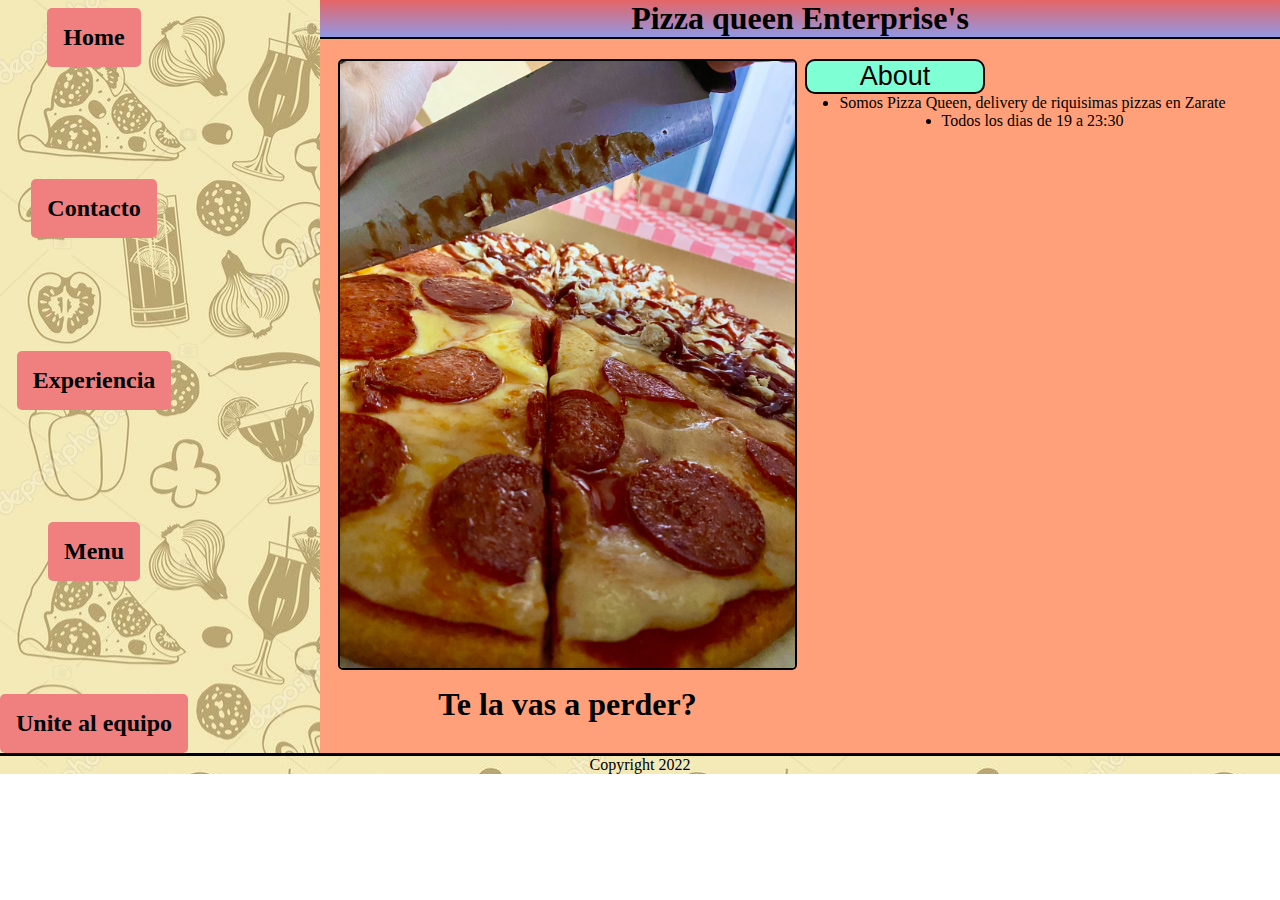
<file: index.html>
<!DOCTYPE html>
<html lang="en">
<head>
    <meta charset="UTF-8">
    <meta http-equiv="X-UA-Compatible" content="IE=edge">
    <meta name="viewport" content="width=device-width, initial-scale=1.0">
    <meta name="description" content="Pizzas de verdad,lamejor calidad al mejor precio.No te comas el verso.">
    <meta name="keywords" content="Pizzas">
    <link href="https://cdn.jsdelivr.net/npm/bootstrap@5.1.3/dist/css/bootstrap.min.css" rel="stylesheet" integrity="sha384-1BmE4kWBq78iYhFldvKuhfTAU6auU8tT94WrHftjDbrCEXSU1oBoqyl2QvZ6jIW3" crossorigin="anonymous">
    <link href="./estilos/style.css" rel="stylesheet">
    <title>Pizza Queen</title>
</head>
<body>
    <header class="header">
        <h1>Pizza queen Enterprise's</h1>
    </header>
    <nav class="nav">
        <ul>
            <li>
                <a href="index.html">Home</a>
            </li>
            <li>
                <a href="./sections/contacto.html">Contacto</a>
            </li>
            <li>
                <a href="./sections/experiencia.html">Experiencia</a>
            </li>
            <li>
                <a href="./sections/menu.html">Menu</a>
            </li>
            <li>
                <a href="./sections/trabajo.html">Unite al equipo</a>
            </li>
        </ul>
    </nav>
    <section class="section" id="sectionHome">
        <div class="dropdown">
            <button class="btn btn-secondary dropdown-toggle w-75 pe-5 ms-5" type="button" id="dropdownMenu2" data-bs-toggle="dropdown" aria-expanded="false">
              About
            </button>
            <ul class="dropdown-menu" aria-labelledby="dropdownMenu2">
              <li><p class="dropdown-item">Somos Pizza Queen, delivery de riquisimas pizzas en Zarate</p> </li>
              <li><p class="dropdown-item">Todos los dias de 19 a 23:30</p></li>
            </ul>
          </div>
        <figure id="figureHome">
            <img src="./img/pizza.jpeg" id="imgHome" >
            <figcaption id="fcHome" >Te la vas a perder?</figcaption>
        </figure>
    </section>
    <footer class="footer">
        Copyright 2022
    </footer>
    <script src="https://cdn.jsdelivr.net/npm/bootstrap@5.1.3/dist/js/bootstrap.bundle.min.js" integrity="sha384-ka7Sk0Gln4gmtz2MlQnikT1wXgYsOg+OMhuP+IlRH9sENBO0LRn5q+8nbTov4+1p" crossorigin="anonymous"></script>
</body>
</html>
</file>
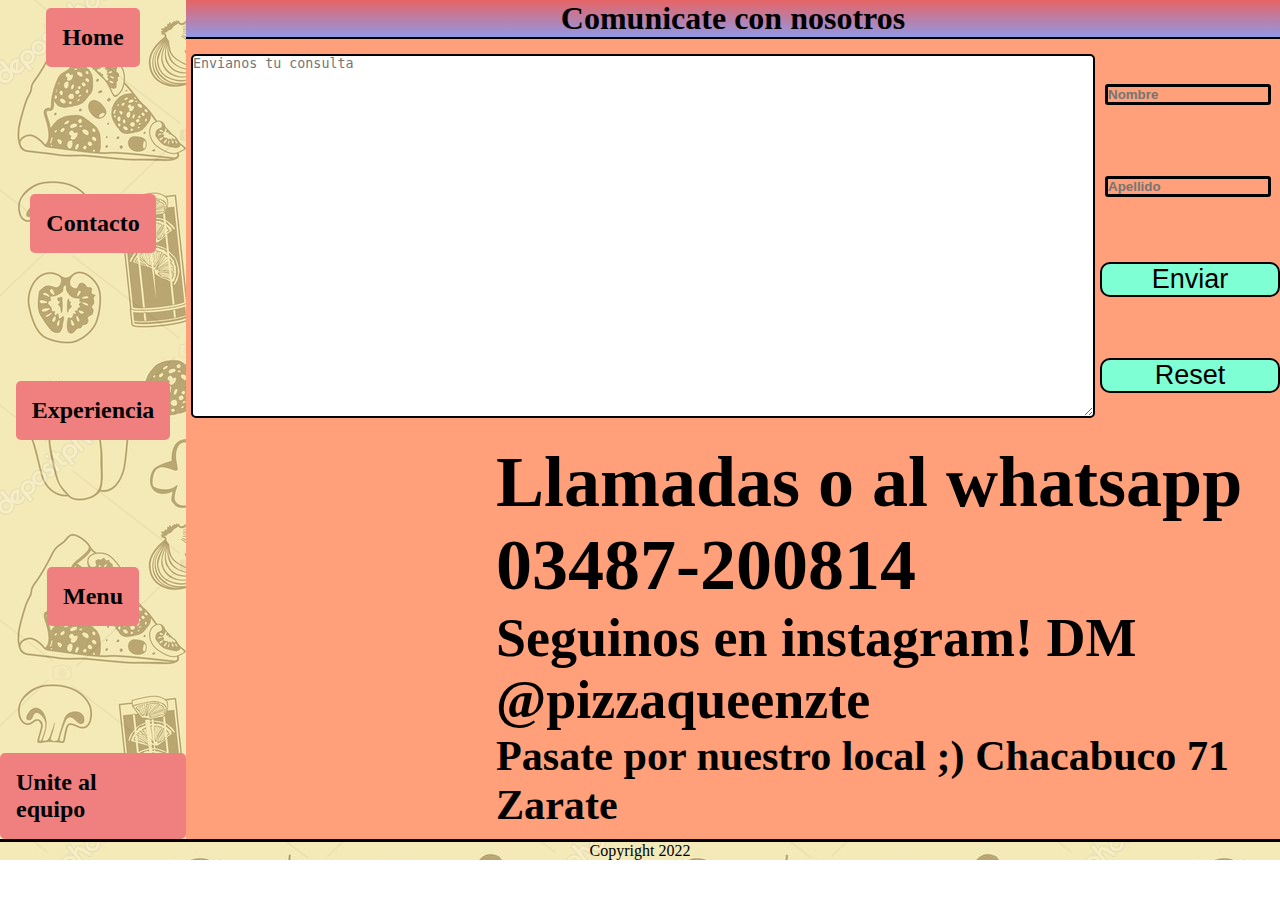
<file: sections/contacto.html>
<!DOCTYPE html>
<html lang="en">
<head>
    <meta charset="UTF-8">
    <meta http-equiv="X-UA-Compatible" content="IE=edge">
    <meta name="viewport" content="width=device-width, initial-scale=1.0">
    <meta name="description" content="Pizzas de verdad,lamejor calidad al mejor precio.No te comas el verso.">
    <meta name="keywords" content="Contactanos">
    <link href="https://cdn.jsdelivr.net/npm/bootstrap@5.1.3/dist/css/bootstrap.min.css" rel="stylesheet" integrity="sha384-1BmE4kWBq78iYhFldvKuhfTAU6auU8tT94WrHftjDbrCEXSU1oBoqyl2QvZ6jIW3" crossorigin="anonymous">
    <link href="../estilos/style.css" rel="stylesheet">
    <title>Contacto</title>
</head>
<body>
    <header class="header">
        <h1>Comunicate con nosotros</h1>
    </header>    
    <nav class="nav">
        <ul>
            <li>
                <a href="../index.html">Home</a>
            </li>
            <li>
                <a href="./contacto.html">Contacto</a>
            </li>
            <li>
                <a href="./experiencia.html">Experiencia</a>
            </li>
            <li>
                <a href="./menu.html">Menu</a>
            </li>
            <li>
                <a href="./trabajo.html">Unite al equipo</a>
            </li>
        </ul>
    </nav>
    <section class="section">
        <form method="get" id="formContacto">
            <input type="text" name="nombre" placeholder="Nombre" class="inputN">
            <input type="text" name="apellido" placeholder="Apellido" class="inputA">
            <textarea class="textA" placeholder="Envianos tu consulta"></textarea>
            <button class="buttonEnviar" type="submit">Enviar</button>
            <button class="buttonReset" type="reset">Reset</button>
        </form><br>
        <article id="articleContacto" class="container">
            <h1 id="llamadas" class="ms-5">Llamadas o al whatsapp <span class="badge bg-secondary col-lg-6 ms-5 " >03487-200814</span></h1>
            <h2 id="seguinos" class="ms-5">Seguinos en instagram! <span class="badge bg-secondary col-lg-6 ms-5">DM @pizzaqueenzte</span></h2>
            <h3 id="pasate" class="ms-5">Pasate por nuestro local ;) <span class="badge bg-secondary col-lg-6 ms-5">Chacabuco 71 Zarate</span></h3>
            <iframe src="https://www.google.com/maps/embed?pb=!1m18!1m12!1m3!1d3304.0572316392477!2d-59.02472518513869!3d-34.09367428059463!2m3!1f0!2f0!3f0!3m2!1i1024!2i768!4f13.1!3m3!1m2!1s0x95bb0b66128c8601%3A0xdc03bee13bd90102!2sCSA%2C%20Chacabuco%2071%2C%20B2800%20Z%C3%A1rate%2C%20Provincia%20de%20Buenos%20Aires!5e0!3m2!1ses-419!2sar!4v1651263420605!5m2!1ses-419!2sar" width="300" height="300" style="border:0;" allowfullscreen="" loading="lazy" referrerpolicy="no-referrer-when-downgrade"></iframe>
        </article>   
    </section>
    <footer class="footer">
        Copyright 2022
    </footer>
    <script src="https://cdn.jsdelivr.net/npm/bootstrap@5.1.3/dist/js/bootstrap.bundle.min.js" integrity="sha384-ka7Sk0Gln4gmtz2MlQnikT1wXgYsOg+OMhuP+IlRH9sENBO0LRn5q+8nbTov4+1p" crossorigin="anonymous"></script>
</body>
</html>
</file>
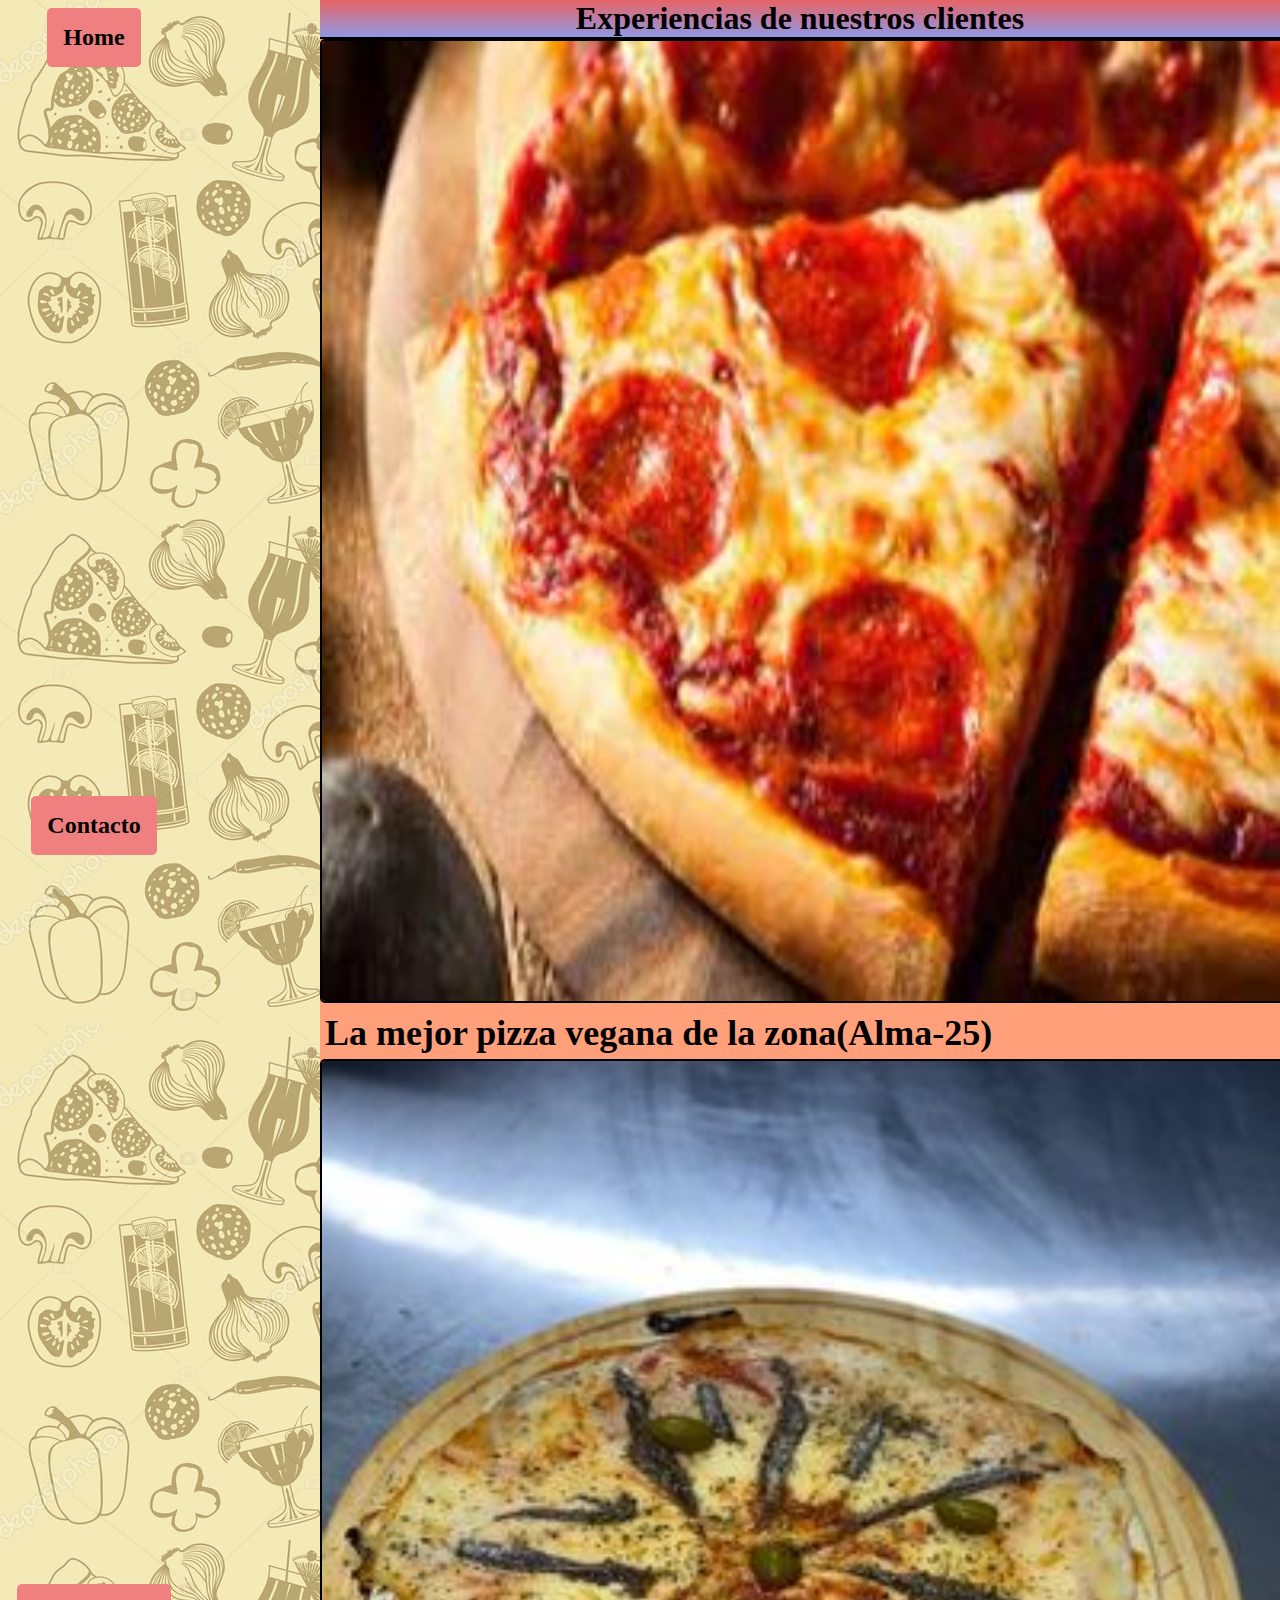
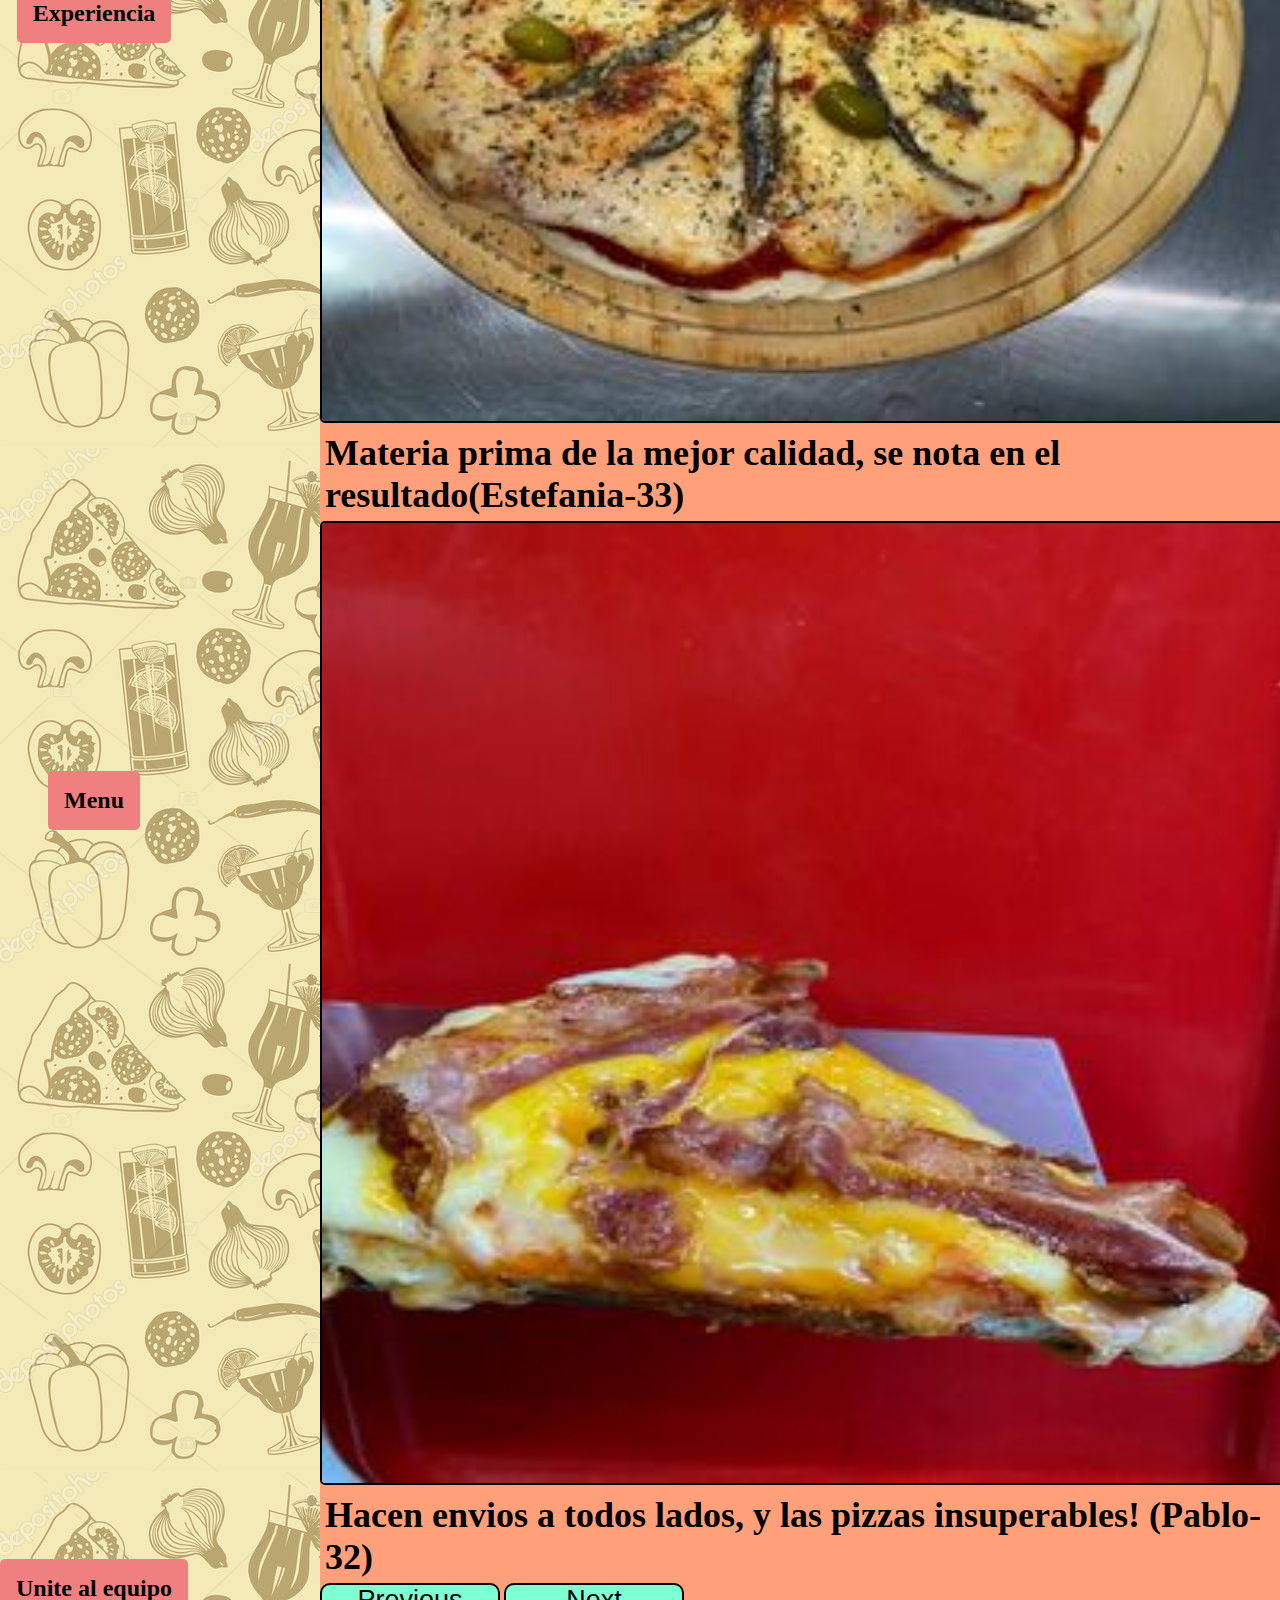
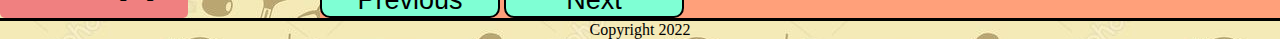
<file: sections/experiencia.html>
<!DOCTYPE html>
<html lang="en">
<head>
    <meta charset="UTF-8">
    <meta http-equiv="X-UA-Compatible" content="IE=edge">
    <meta name="viewport" content="width=device-width, initial-scale=1.0">
    <meta name="description" content="Pizzas de verdad,lamejor calidad al mejor precio.No te comas el verso.">
    <meta name="keywords" content="Clientes">
    <link href="https://cdn.jsdelivr.net/npm/bootstrap@5.1.3/dist/css/bootstrap.min.css" rel="stylesheet" integrity="sha384-1BmE4kWBq78iYhFldvKuhfTAU6auU8tT94WrHftjDbrCEXSU1oBoqyl2QvZ6jIW3" crossorigin="anonymous">
    <link href="../estilos/style.css" rel="stylesheet">
    <title>Experiencias</title>
</head>
<body>
    <header class="header">
        <h1>Experiencias de nuestros clientes</h1>
    </header>    
    <nav class="nav">
        <ul>
            <li>
                <a href="../index.html">Home</a>
            </li>
            <li>
                <a href="./contacto.html">Contacto</a>
            </li>
            <li>
                <a href="./experiencia.html">Experiencia</a>
            </li>
            <li>
                <a href="./menu.html">Menu</a>
            </li>
            <li>
                <a href="./trabajo.html">Unite al equipo</a>
            </li>
        </ul>
    </nav>  
    <section class="section container"> 
        <div id="carouselExampleControls" class="carousel slide mt-3 mb-3" data-bs-ride="carousel">
            <div class="carousel-inner">
              <div class="carousel-item active">
                <img src="../img/pizza2.jpeg" class="d-block w-50 carousel2 mx-auto" alt="pizza2">
                <figcaption class="figEx text-center">La mejor pizza vegana de la zona(Alma-25)</figcaption>
              </div>
              <div class="carousel-item row">
                <img src="../img/pizza3.jpeg" class="d-block w-50 carousel2 mx-auto" alt="pizza3">
                <figcaption class="figEx text-center" >Materia prima de la mejor calidad, se nota en el resultado(Estefania-33)</figcaption>
              </div>
              <div class="carousel-item row">
                <img src="../img/pizza4.jpeg" class="d-block w-50 carousel2 mx-auto" alt="pizza4">
                <figcaption class="figEx text-center" >Hacen envios a todos lados, y las pizzas insuperables! (Pablo-32)</figcaption>
              </div>
            </div>
            <button class="carousel-control-prev bg-dark" type="button" data-bs-target="#carouselExampleControls" data-bs-slide="prev">
              <span class="carousel-control-prev-icon" aria-hidden="true"></span>
              <span class="visually-hidden">Previous</span>
            </button>
            <button class="carousel-control-next bg-dark" type="button" data-bs-target="#carouselExampleControls" data-bs-slide="next">
              <span class="carousel-control-next-icon" aria-hidden="true"></span>
              <span class="visually-hidden">Next</span>
            </button>
          </div>
    </section>
    <footer class="footer"> 
        Copyright 2022
    </footer>
    <script src="https://cdn.jsdelivr.net/npm/bootstrap@5.1.3/dist/js/bootstrap.bundle.min.js" integrity="sha384-ka7Sk0Gln4gmtz2MlQnikT1wXgYsOg+OMhuP+IlRH9sENBO0LRn5q+8nbTov4+1p" crossorigin="anonymous"></script>
</body>
</html>
</file>
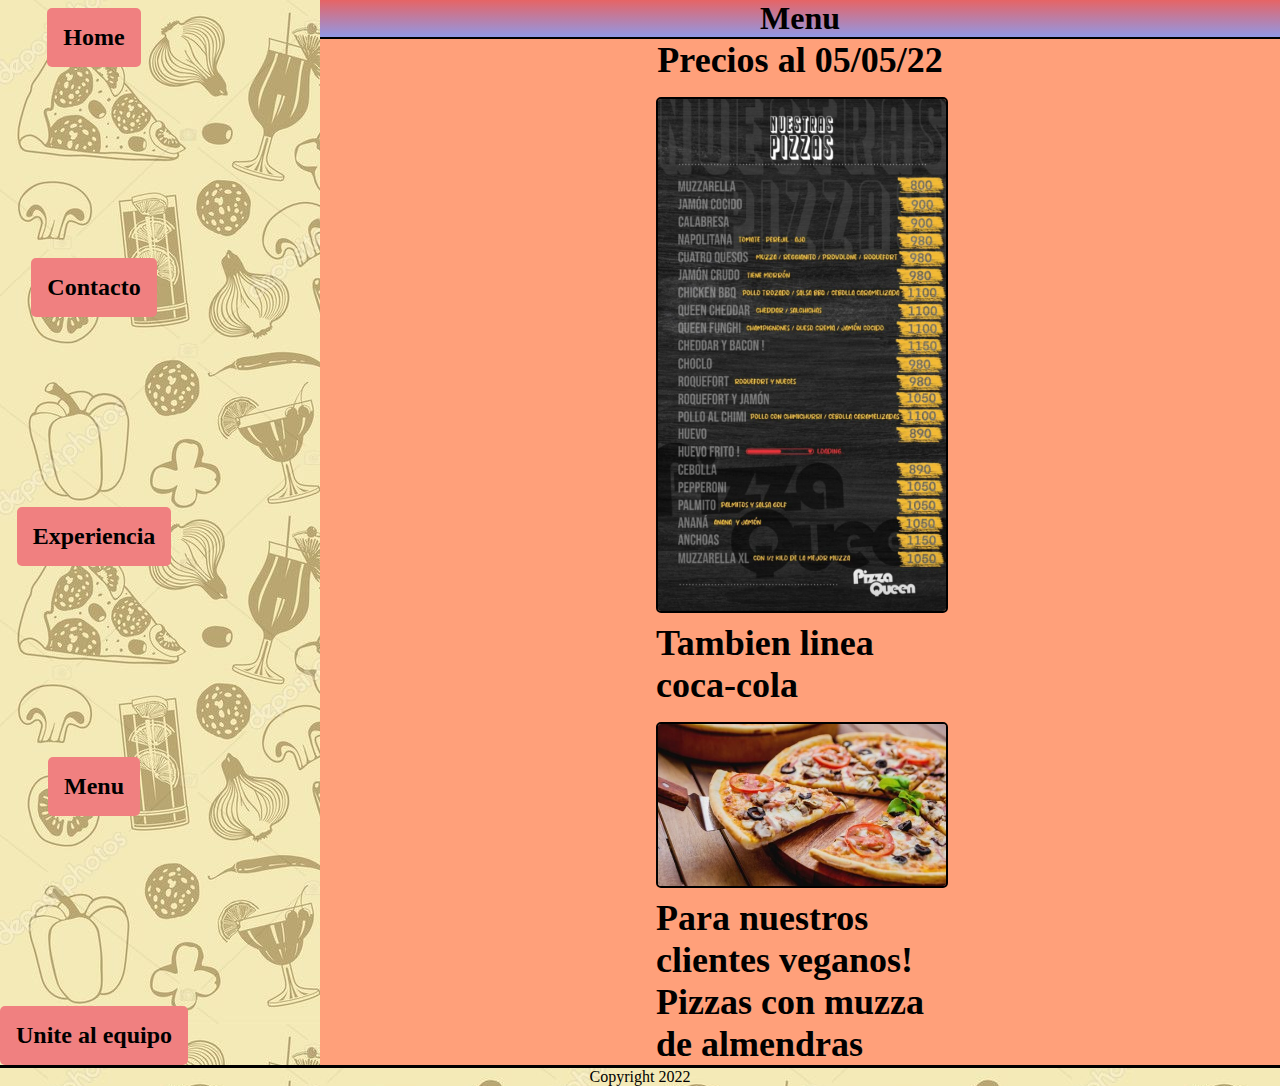
<file: sections/menu.html>
<!DOCTYPE html>
<html lang="en">
<head>
    <meta charset="UTF-8">
    <meta http-equiv="X-UA-Compatible" content="IE=edge">
    <meta name="viewport" content="width=device-width, initial-scale=1.0">
    <meta name="description" content="Pizzas de verdad,lamejor calidad al mejor precio.No te comas el verso.">
    <meta name="keywords" content="Menu">
    <link href="https://cdn.jsdelivr.net/npm/bootstrap@5.1.3/dist/css/bootstrap.min.css" rel="stylesheet" integrity="sha384-1BmE4kWBq78iYhFldvKuhfTAU6auU8tT94WrHftjDbrCEXSU1oBoqyl2QvZ6jIW3" crossorigin="anonymous">
    <link href="../estilos/style.css" rel="stylesheet">
    <title>Menu</title>
</head>
<body>
    <header class="header">
        <h1>Menu</h1>
    </header>    
    <nav class="nav">
        <ul>
            <li>
                <a href="../index.html">Home</a>
            </li>
            <li>
                <a href="./contacto.html">Contacto</a>
            </li>
            <li>
                <a href="./experiencia.html">Experiencia</a>
            </li>
            <li>
                <a href="./menu.html">Menu</a>
            </li>
            <li>
                <a href="./trabajo.html">Unite al equipo</a>
            </li>
        </ul>
    </nav>
    <section id="sectionMenu" class="container"> 
        <p>Precios al 05/05/22</p>
        <div class="row">
            <div class="card mx-5 mb-5" style="width: 18rem;">
                <img src="../img/menu.jpeg" class="card-img-top" id="imgMenu" alt="menu">
                <div class="card-body">
                  <p class="card-text">Tambien linea coca-cola</p>
                </div>
            </div>
            <div class="card mx-5 mb-5" style="width: 18rem;">
                <img src="../img/pizza-napolitana-sin-gluten.jpg" class="card-img-top" alt="video">
                <div class="card-body">
                  <p class="card-text">Para nuestros clientes veganos! Pizzas con muzza de almendras</p>
                </div>
            </div>
        </div>
    </section>
    <footer class="footer">
        Copyright 2022
    </footer>
    <script src="https://cdn.jsdelivr.net/npm/bootstrap@5.1.3/dist/js/bootstrap.bundle.min.js" integrity="sha384-ka7Sk0Gln4gmtz2MlQnikT1wXgYsOg+OMhuP+IlRH9sENBO0LRn5q+8nbTov4+1p" crossorigin="anonymous"></script>
</body>
</html>
</file>
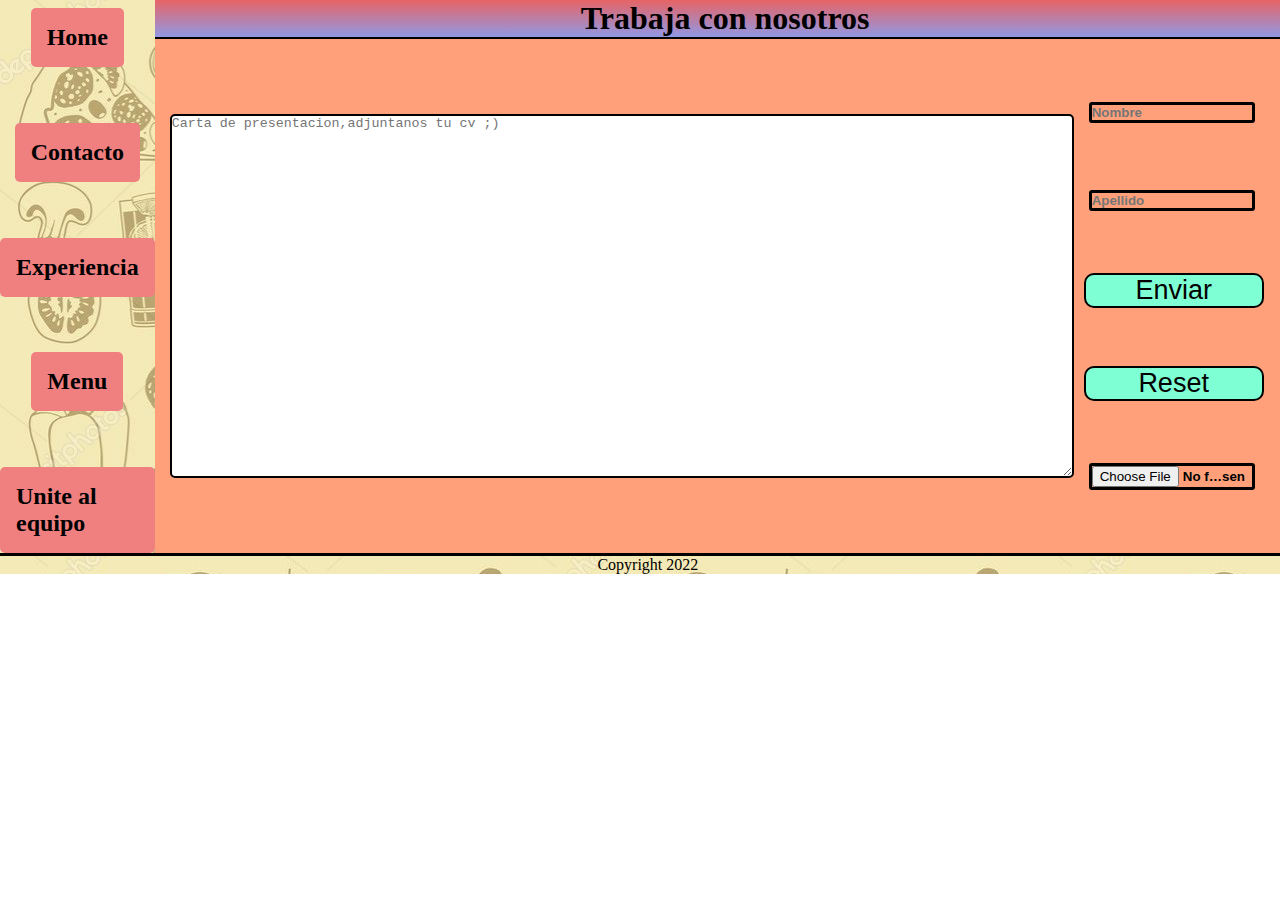
<file: sections/trabajo.html>
<!DOCTYPE html>
<html lang="en">
<head>
    <meta charset="UTF-8">
    <meta http-equiv="X-UA-Compatible" content="IE=edge">
    <meta name="viewport" content="width=device-width, initial-scale=1.0">
    <meta name="description" content="Pizzas de verdad,lamejor calidad al mejor precio.No te comas el verso.">
    <meta name="keywords" content="Empleo">
    <link href="https://cdn.jsdelivr.net/npm/bootstrap@5.1.3/dist/css/bootstrap.min.css" rel="stylesheet" integrity="sha384-1BmE4kWBq78iYhFldvKuhfTAU6auU8tT94WrHftjDbrCEXSU1oBoqyl2QvZ6jIW3" crossorigin="anonymous">
    <link href="../estilos/style.css" rel="stylesheet">
    <title>Unite al equipo</title>
</head>
<body>
    <header class="header">
        <h1>Trabaja con nosotros</h1>
    </header>
    <nav class="nav">
        <ul>
            <li>
                <a href="../index.html">Home</a>
            </li>
            <li>
                <a href="./contacto.html">Contacto</a>
            </li>
            <li>
                <a href="./experiencia.html">Experiencia</a>
            </li>
            <li>
                <a href="./menu.html">Menu</a>
            </li>
            <li>
                <a href="./trabajo.html">Unite al equipo</a>
            </li>
        </ul>
    </nav>
    <section class="section">
        <form method="get" id="formTrabajo">
            <input type="text" name="nombre" placeholder="Nombre" class="inputN">
            <input type="text" name="apellido" placeholder="Apellido" class="inputA">
            <input type="file" id="enviar">
            <textarea placeholder="Carta de presentacion,adjuntanos tu cv ;)" id="textC"></textarea>
            <button type="button" class="btn btn-dark buttonEnviar w-75 pb-3">Enviar</button>
            <button type="reset" class="btn btn-dark buttonReset w-75 pb-3">Reset</button>
        </form>
    </section>
    <footer class="footer">
        Copyright 2022
    </footer>
    <script src="https://cdn.jsdelivr.net/npm/bootstrap@5.1.3/dist/js/bootstrap.bundle.min.js" integrity="sha384-ka7Sk0Gln4gmtz2MlQnikT1wXgYsOg+OMhuP+IlRH9sENBO0LRn5q+8nbTov4+1p" crossorigin="anonymous"></script>
</body>
</html>
</file>
<file: estilos/style.css>
nav {
  display: block;
  background-image: url(../img/fondo1.jpg);
}

nav ul {
  list-style: none;
}

nav ul li {
  display: -webkit-box;
  display: -ms-flexbox;
  display: flex;
  -webkit-box-pack: justify;
      -ms-flex-pack: justify;
          justify-content: space-between;
}

nav ul li a {
  text-decoration: none;
  background-color: lightcoral;
  font-size: 1.5rem;
  border-radius: 5px;
  font-weight: bold;
  color: #000;
  padding: 1rem;
  margin-top: 0.5rem;
}

nav ul li a:hover {
  background-color: aqua;
}

footer {
  background-image: url(../img/fondo1.jpg);
  display: -webkit-box;
  display: -ms-flexbox;
  display: flex;
  -webkit-box-align: center;
      -ms-flex-align: center;
          align-items: center;
  -webkit-box-pack: center;
      -ms-flex-pack: center;
          justify-content: center;
  border-top: 2px;
  border-top: solid black;
}

figure {
  display: -webkit-box;
  display: -ms-flexbox;
  display: flex;
  -webkit-box-orient: vertical;
  -webkit-box-direction: normal;
      -ms-flex-direction: column;
          flex-direction: column;
  -webkit-box-align: center;
      -ms-flex-align: center;
          align-items: center;
}

figcaption {
  font-size: 2rem;
  font-weight: bold;
  margin-top: 1rem;
}

header {
  display: -webkit-box;
  display: -ms-flexbox;
  display: flex;
  -webkit-box-align: center;
      -ms-flex-align: center;
          align-items: center;
  -webkit-box-pack: center;
      -ms-flex-pack: center;
          justify-content: center;
  border-bottom: 2px solid black;
  background: -webkit-gradient(linear, left top, left bottom, from(#e66465), to(#9198e5));
  background: linear-gradient(#e66465, #9198e5);
}

button {
  background-color: aquamarine;
  font-size: 3vh;
  border-radius: 10px;
  width: 20vh;
  border: 2px solid black;
}

section {
  display: -webkit-box;
  display: -ms-flexbox;
  display: flex;
  -webkit-box-orient: vertical;
  -webkit-box-direction: normal;
      -ms-flex-direction: column;
          flex-direction: column;
  background-color: lightsalmon;
}

input {
  width: 10rem;
  background-color: lightsalmon;
  border: 3px solid black;
  border-radius: 3px;
  color: black;
  font-weight: bold;
  margin: 5px;
}

img {
  border: 2px solid #000;
  border-radius: 5px;
  width: 100%;
}

textarea {
  width: 30vh;
  height: 40vh;
  border-radius: 5px;
  border: 2px solid black;
  margin: 5px;
}

/* contacto */
#formContacto {
  display: -webkit-box;
  display: -ms-flexbox;
  display: flex;
  -webkit-box-orient: vertical;
  -webkit-box-direction: normal;
      -ms-flex-direction: column;
          flex-direction: column;
  -webkit-box-align: center;
      -ms-flex-align: center;
          align-items: center;
  margin-top: 10px;
}

#articleContacto {
  display: -webkit-box;
  display: -ms-flexbox;
  display: flex;
  -webkit-box-orient: vertical;
  -webkit-box-direction: normal;
      -ms-flex-direction: column;
          flex-direction: column;
  -webkit-box-align: center;
      -ms-flex-align: center;
          align-items: center;
  margin-bottom: 10px;
  font-weight: bold;
  font-size: 4vh;
}

/* experiencias */
#figureExperiencias {
  display: -webkit-box;
  display: -ms-flexbox;
  display: flex;
  -webkit-box-orient: vertical;
  -webkit-box-direction: normal;
      -ms-flex-direction: column;
          flex-direction: column;
  -webkit-box-pack: center;
      -ms-flex-pack: center;
          justify-content: center;
  -webkit-box-align: center;
      -ms-flex-align: center;
          align-items: center;
}

.imgE {
  width: 100%;
  margin: 1rem;
}

.figEx {
  font-size: 4vh;
  font-weight: bold;
}

.carousel2 {
  border: 2px solid black;
  border-radius: 5px;
  width: 100%;
}

/* menu */
div.card {
  margin-top: 1rem;
}

#imgMenu {
  width: 100%;
}

#imgMenu:hover {
  -webkit-transform: scale(1.5);
          transform: scale(1.5);
}

video {
  width: 100%;
  border: 2px solid black;
  border-radius: 5px;
}

#sectionMenu {
  display: -webkit-box;
  display: -ms-flexbox;
  display: flex;
  -webkit-box-align: center;
      -ms-flex-align: center;
          align-items: center;
  font-size: 4vh;
  font-weight: bold;
}

#figMenu {
  display: -webkit-box;
  display: -ms-flexbox;
  display: flex;
  -webkit-box-orient: vertical;
  -webkit-box-direction: normal;
      -ms-flex-direction: column;
          flex-direction: column;
  -webkit-box-align: center;
      -ms-flex-align: center;
          align-items: center;
  margin: 10px;
}

#figMenu figcaption {
  margin: 10px;
}

/* unite al equipo */
#formTrabajo {
  display: -webkit-box;
  display: -ms-flexbox;
  display: flex;
  -webkit-box-orient: vertical;
  -webkit-box-direction: normal;
      -ms-flex-direction: column;
          flex-direction: column;
  -webkit-box-align: center;
      -ms-flex-align: center;
          align-items: center;
  margin: 2rem;
}

/* declaracion de areas */
header {
  grid-area: header;
}

nav {
  grid-area: nav;
}

section {
  grid-area: section;
}

footer {
  grid-area: footer;
}

/* smartphone */
@media (max-width: 320px) {
  body {
    width: 100%;
    height: 100vh;
    display: -ms-grid;
    display: grid;
        grid-template-areas: "header" "nav" "section" "footer";
    -ms-grid-columns: 1fr;
        grid-template-columns: 1fr;
  }
}

/* desktop */
@media (min-width: 1024px) {
  * {
    margin: 0;
    padding: 0;
  }
  body {
    width: 100%;
    height: 100%;
    display: -ms-grid;
    display: grid;
        grid-template-areas: "nav    header" "nav    section" "nav    section" "footer footer";
    -ms-grid-columns: 1fr 3fr;
        grid-template-columns: 1fr 3fr;
  }
  nav {
    display: -webkit-box;
    display: -ms-flexbox;
    display: flex;
  }
  ul {
    display: -webkit-box;
    display: -ms-flexbox;
    display: flex;
    -webkit-box-pack: justify;
        -ms-flex-pack: justify;
            justify-content: space-between;
    -webkit-box-orient: vertical;
    -webkit-box-direction: normal;
        -ms-flex-direction: column;
            flex-direction: column;
    -webkit-box-align: center;
        -ms-flex-align: center;
            align-items: center;
  }
  a {
    text-decoration: none;
    font-size: 2rem;
  }
  /* home */
  #sectionHome {
    display: -ms-grid;
    display: grid;
        grid-template-areas: "figHome somos" "fighome horario";
    -ms-grid-columns: 1fr 1fr;
        grid-template-columns: 1fr 1fr;
    gap: 10px;
    padding: 20px;
  }
  #somos {
    -ms-grid-row: 1;
    -ms-grid-column: 2;
    grid-area: somos;
  }
  #horario {
    -ms-grid-row: 2;
    -ms-grid-column: 2;
    grid-area: horario;
  }
  #figureHome {
    -ms-grid-row: 1;
    -ms-grid-column: 1;
    grid-area: figHome;
  }
  /* contacto */
  #formContacto {
    display: -ms-grid;
    display: grid;
        grid-template-areas: "texto nombre" "texto apellido" "texto enviar" "texto reset";
    -ms-grid-columns: 2fr 1fr;
        grid-template-columns: 2fr 1fr;
  }
  .inputN {
    -ms-grid-row: 1;
    -ms-grid-column: 2;
    grid-area: nombre;
  }
  .inputA {
    -ms-grid-row: 2;
    -ms-grid-column: 2;
    grid-area: apellido;
  }
  .textA {
    -ms-grid-row: 1;
    -ms-grid-row-span: 4;
    -ms-grid-column: 1;
    grid-area: texto;
    width: 100vh;
  }
  .buttonEnviar {
    -ms-grid-row: 3;
    -ms-grid-column: 2;
    grid-area: enviar;
  }
  .buttonReset {
    -ms-grid-row: 4;
    -ms-grid-column: 2;
    grid-area: reset;
  }
  #articleContacto {
    display: -ms-grid;
    display: grid;
        grid-template-areas: "iframe iframe llamadas" "iframe iframe seguinos" "iframe iframe pasate";
    -ms-grid-columns: 2fr 1fr;
        grid-template-columns: 2fr 1fr;
    margin-left: 10px;
  }
  #llamadas {
    -ms-grid-row: 1;
    -ms-grid-column: 3;
    grid-area: llamadas;
  }
  #seguinos {
    -ms-grid-row: 2;
    -ms-grid-column: 3;
    grid-area: seguinos;
  }
  #pasate {
    -ms-grid-row: 3;
    -ms-grid-column: 3;
    grid-area: pasate;
  }
  iframe {
    -ms-grid-row: 1;
    -ms-grid-row-span: 3;
    -ms-grid-column: 1;
    -ms-grid-column-span: 2;
    grid-area: iframe;
  }
  /* experiencias */
  #figureExperiencias {
    display: -webkit-box;
    display: -ms-flexbox;
    display: flex;
    -webkit-box-orient: horizontal;
    -webkit-box-direction: normal;
        -ms-flex-direction: row;
            flex-direction: row;
    -webkit-box-pack: justify;
        -ms-flex-pack: justify;
            justify-content: space-between;
    width: 100%;
    height: 100%;
    margin-top: 1vh;
    margin-bottom: 1vh;
  }
  .figEx {
    margin: 5px;
  }
  .imgE {
    width: 200px;
    height: 200px;
  }
  /* trabajo */
  #formTrabajo {
    width: 100%;
    height: 50vh;
    display: -ms-grid;
    display: grid;
        grid-template-areas: "carta nombre" "carta apellido" "carta enviar" "carta reset" "carta file";
    -ms-grid-columns: 2fr 1fr;
        grid-template-columns: 2fr 1fr;
    margin-left: 10px;
    gap: 5px;
  }
  #textC {
    -ms-grid-row: 1;
    -ms-grid-row-span: 5;
    -ms-grid-column: 1;
    grid-area: carta;
    border-radius: 5px;
    width: 100vh;
  }
  #enviar {
    -ms-grid-row: 5;
    -ms-grid-column: 2;
    grid-area: file;
  }
  a:hover {
    -webkit-transform: scale(1.5);
            transform: scale(1.5);
  }
  img:hover {
    -webkit-transform: translate(0.5rem, 1rem);
            transform: translate(0.5rem, 1rem);
  }
}
/*# sourceMappingURL=style.css.map */
</file>
